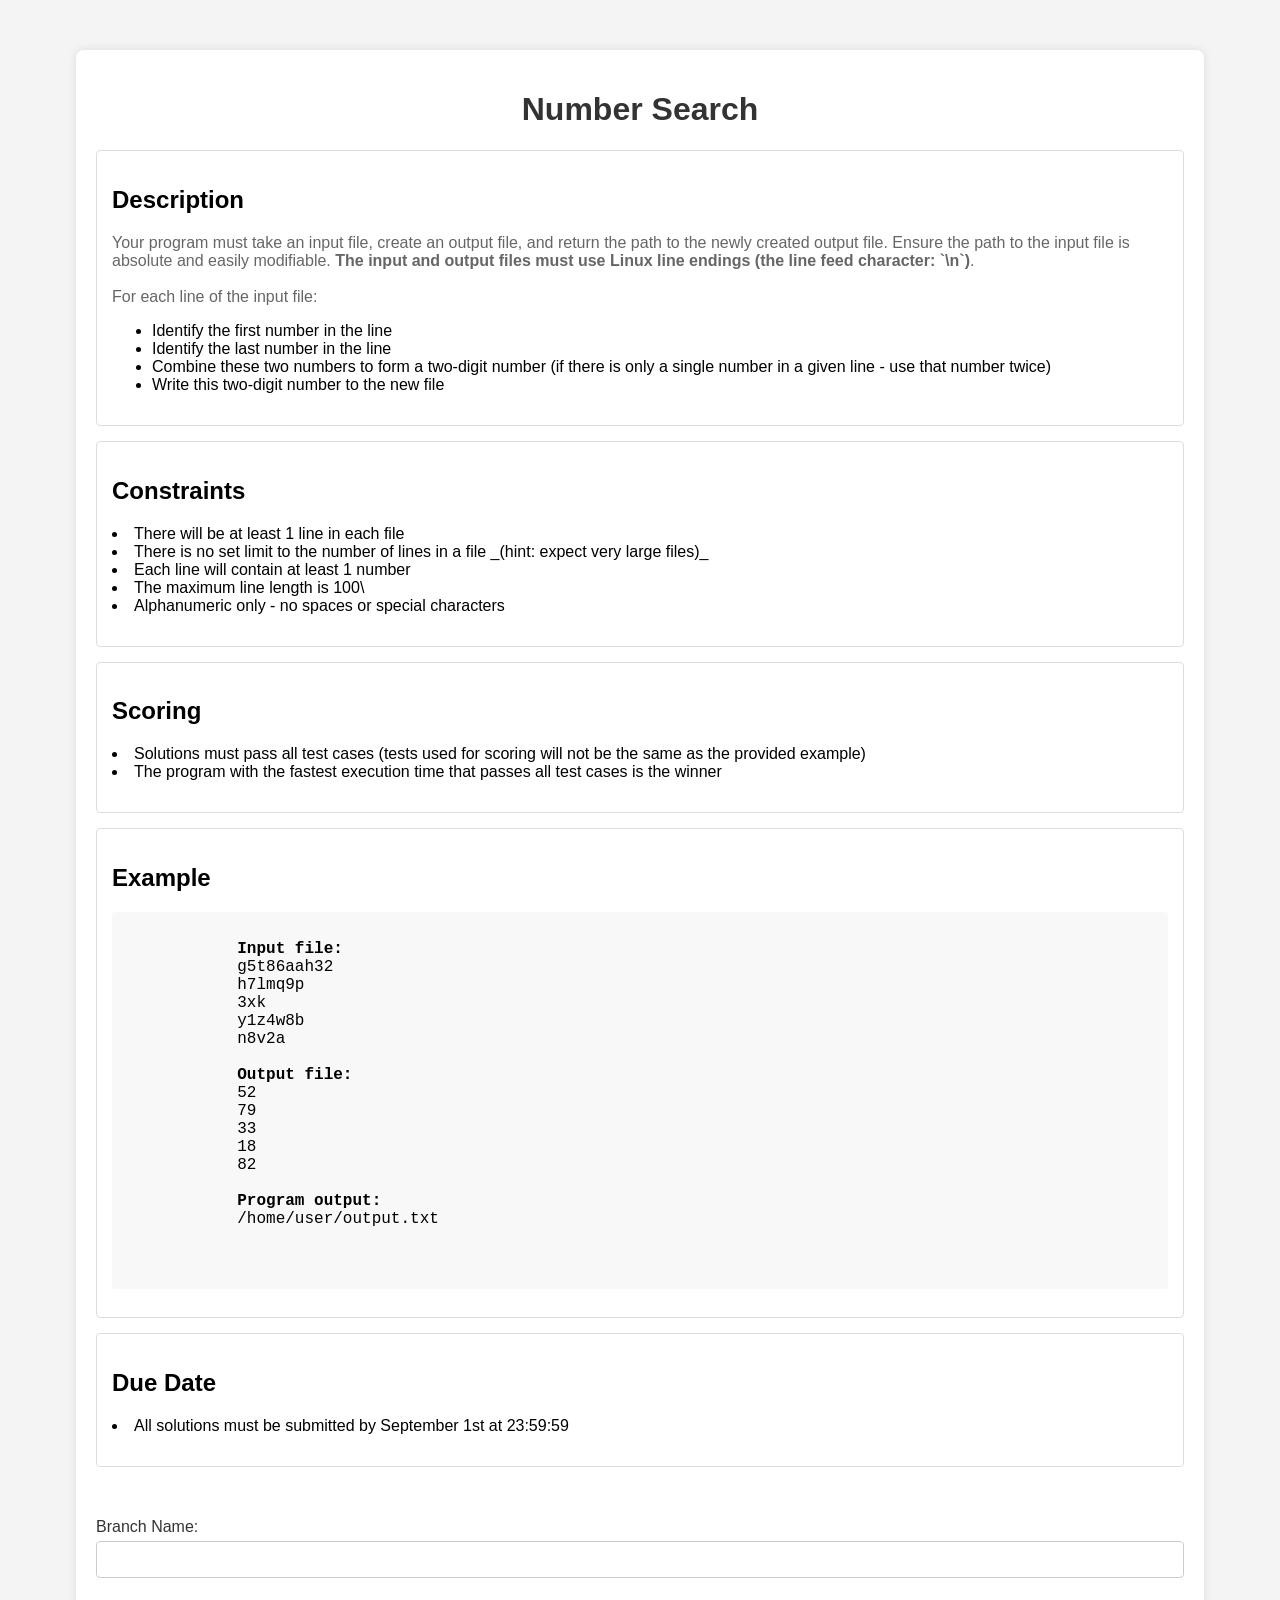
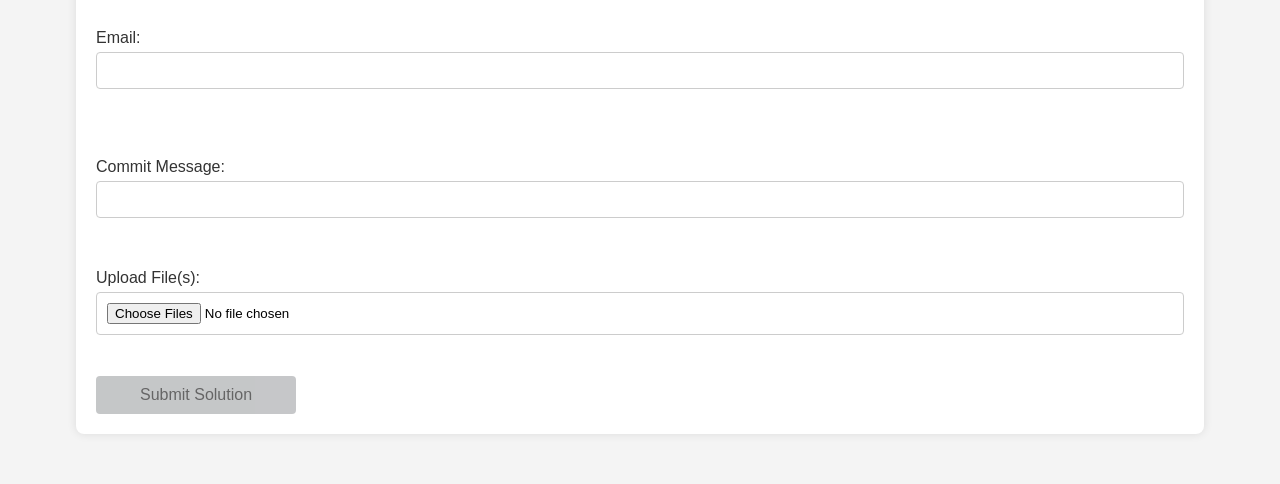
<file: alek/index.html>
<!DOCTYPE html>
<html>

<head>
    <title>Code Labs Challenge</title>
    <link rel="stylesheet" type="text/css" href="styles.css">
</head>

<body>
    <div class="container">
        <h1>Number Search</h1>
        <div class="challenge-block">
            <h2>Description</h2>
        <p>Your program must take an input file, create an output file, and return the path to the newly created output file. Ensure the path to the input file is absolute and easily modifiable. <b>The input and output files must use Linux line endings (the line feed character: `\n`)</b>.
        </br></br>
            For each line of the input file:
            </p>
        <ul>
            <li>Identify the first number in the line</li>
            <li>Identify the last number in the line</li>
            <li>Combine these two numbers to form a two-digit number (if there is only a single number in a given line - use that number twice)</li>
            <li>Write this two-digit number to the new file</li>
        </ul>

        </div>

        <div class="challenge-block">
            <h2>Constraints</h2>
            <p>
                <li>There will be at least 1 line in each file</li>
                <li>There is no set limit to the number of lines in a file _(hint: expect very large files)_</li>
                <li>Each line will contain at least 1 number</li>
                <li>The maximum line length is 100\</li>
                <li>Alphanumeric only - no spaces or special characters</li>
            </p>
        </div>

        <div class="challenge-block">
            <h2>Scoring</h2>
            <p>
                <li>Solutions must pass all test cases (tests used for scoring will not be the same as the provided example)</li>
                <li>The program with the fastest execution time that passes all test cases is the winner</li>
            </p>
        </div>

        <div class="challenge-block">
            <h2>Example</h2>
            <pre>
            <code>
            <b>Input file:</b>
            g5t86aah32
            h7lmq9p
            3xk
            y1z4w8b
            n8v2a  
            
            <b>Output file:</b>
            52
            79
            33
            18
            82

            <b>Program output:</b>
            /home/user/output.txt

        </code>
        </pre>
        </div>

        <div class="challenge-block">
            <h2>Due Date</h2>
            <p>
                <li>All solutions must be submitted by September 1st at 23:59:59</li>
            </p>
        </div>
        
        <br><br>

        <form id="codeForm" enctype="multipart/form-data">
            <label for="name">Branch Name:</label>
            <input type="text" id="name" name="name" required><br><br>
            <label for="email">Email:</label>
            <input type="email" id="email" name="email" required><br>
            <select id="repo" name="repo">
                <!-- REPONAME Option set from constant in SCRIPT below -->
            </select><br><br>
            <label for="commitMessage">Commit Message:</label>
            <input id="commitMessage" name="commitMessage" type="text" required><br><br>
            <label for="file">Upload File(s):</label>
            <input type="file" id="file" name="file" multiple required>
            <ul id="fileList"></ul>
            <input type="text" id="honeypot" name="honeypot" autocomplete="off" >
            <button type="submit">Submit Solution</button>
        </form>

        <div id="feedback"">Uploading your awesome solution... Please wait.</div>
    </div>

    <script>
        // Name of repo where to push code
        const REPONAME = "test";

        document.addEventListener('DOMContentLoaded', () => {
            const repoSelect = document.getElementById('repo');
            const option = document.createElement('option');
            option.value = REPONAME;
            option.textContent = REPONAME;
            repoSelect.appendChild(option);


            const nameInput = document.getElementById('name');
            const emailInput = document.getElementById('email');
            const commitMessageInput = document.getElementById('commitMessage');
            const submitButton = document.querySelector('button[type="submit"]');
            const feedback = document.getElementById('feedback');
            const fileInput = document.getElementById('file');
            const fileList = document.getElementById('fileList');

            // Disable submit button initially
            submitButton.disabled = true;

            // Load stored data
            nameInput.value = localStorage.getItem('name') || '';
            emailInput.value = localStorage.getItem('email') || '';

            // Function to check form validity
            const checkFormValidity = () => {
                const isFormValid = nameInput.value && emailInput.value && commitMessageInput.value && fileInput.files.length > 0;
                submitButton.disabled = !isFormValid;
            };

            // Store data on input change and check form validity
            nameInput.addEventListener('input', () => {
                localStorage.setItem('name', nameInput.value);
                checkFormValidity();
            });

            emailInput.addEventListener('input', () => {
                localStorage.setItem('email', emailInput.value);
                checkFormValidity();
            });

            commitMessageInput.addEventListener('input', () => {
                checkFormValidity();
            });

            // Display chosen files and check form validity
            fileInput.addEventListener('change', () => {
                fileList.innerHTML = '';
                const fileListContainer = document.createElement('div');
                fileListContainer.classList.add('file-list-container');

                const fileListElement = document.createElement('ul');
                fileListContainer.appendChild(fileListElement);

                for (let i = 0; i < fileInput.files.length; i++) {
                    const listItem = document.createElement('li');
                    listItem.textContent = fileInput.files[i].name;
                    fileListElement.appendChild(listItem);
                }

                fileInput.parentNode.insertBefore(fileListContainer, fileInput.nextSibling);

                checkFormValidity();
            });

            document.getElementById('codeForm').addEventListener('submit', async (e) => {
                e.preventDefault();

                // Disable submit button and show feedback
                submitButton.disabled = true;
                feedback.classList.remove('hidden');

                const formData = new FormData(e.target);

                try {
                    const response = await fetch('https://4qhii2jyp2.execute-api.us-east-1.amazonaws.com/prod/submit', {
                        method: 'POST',
                        body: formData
                    });

                    if (response.ok) {
                        alert('Your submission has been submitted successfully!');
                    } else {
                        const errorText = await response.text();
                        console.error('Error response from server:', response.status, response.statusText, errorText);
                        alert('There was an error submitting your code.');
                    }
                } catch (error) {
                    console.error('Fetch error:', error);
                    alert('There was an error submitting your code.');
                }

                // Enable submit button and hide feedback after the response
                submitButton.disabled = false;
                feedback.classList.add('hidden'); 
            });
        });
    </script>
</body>

</html>
</file>
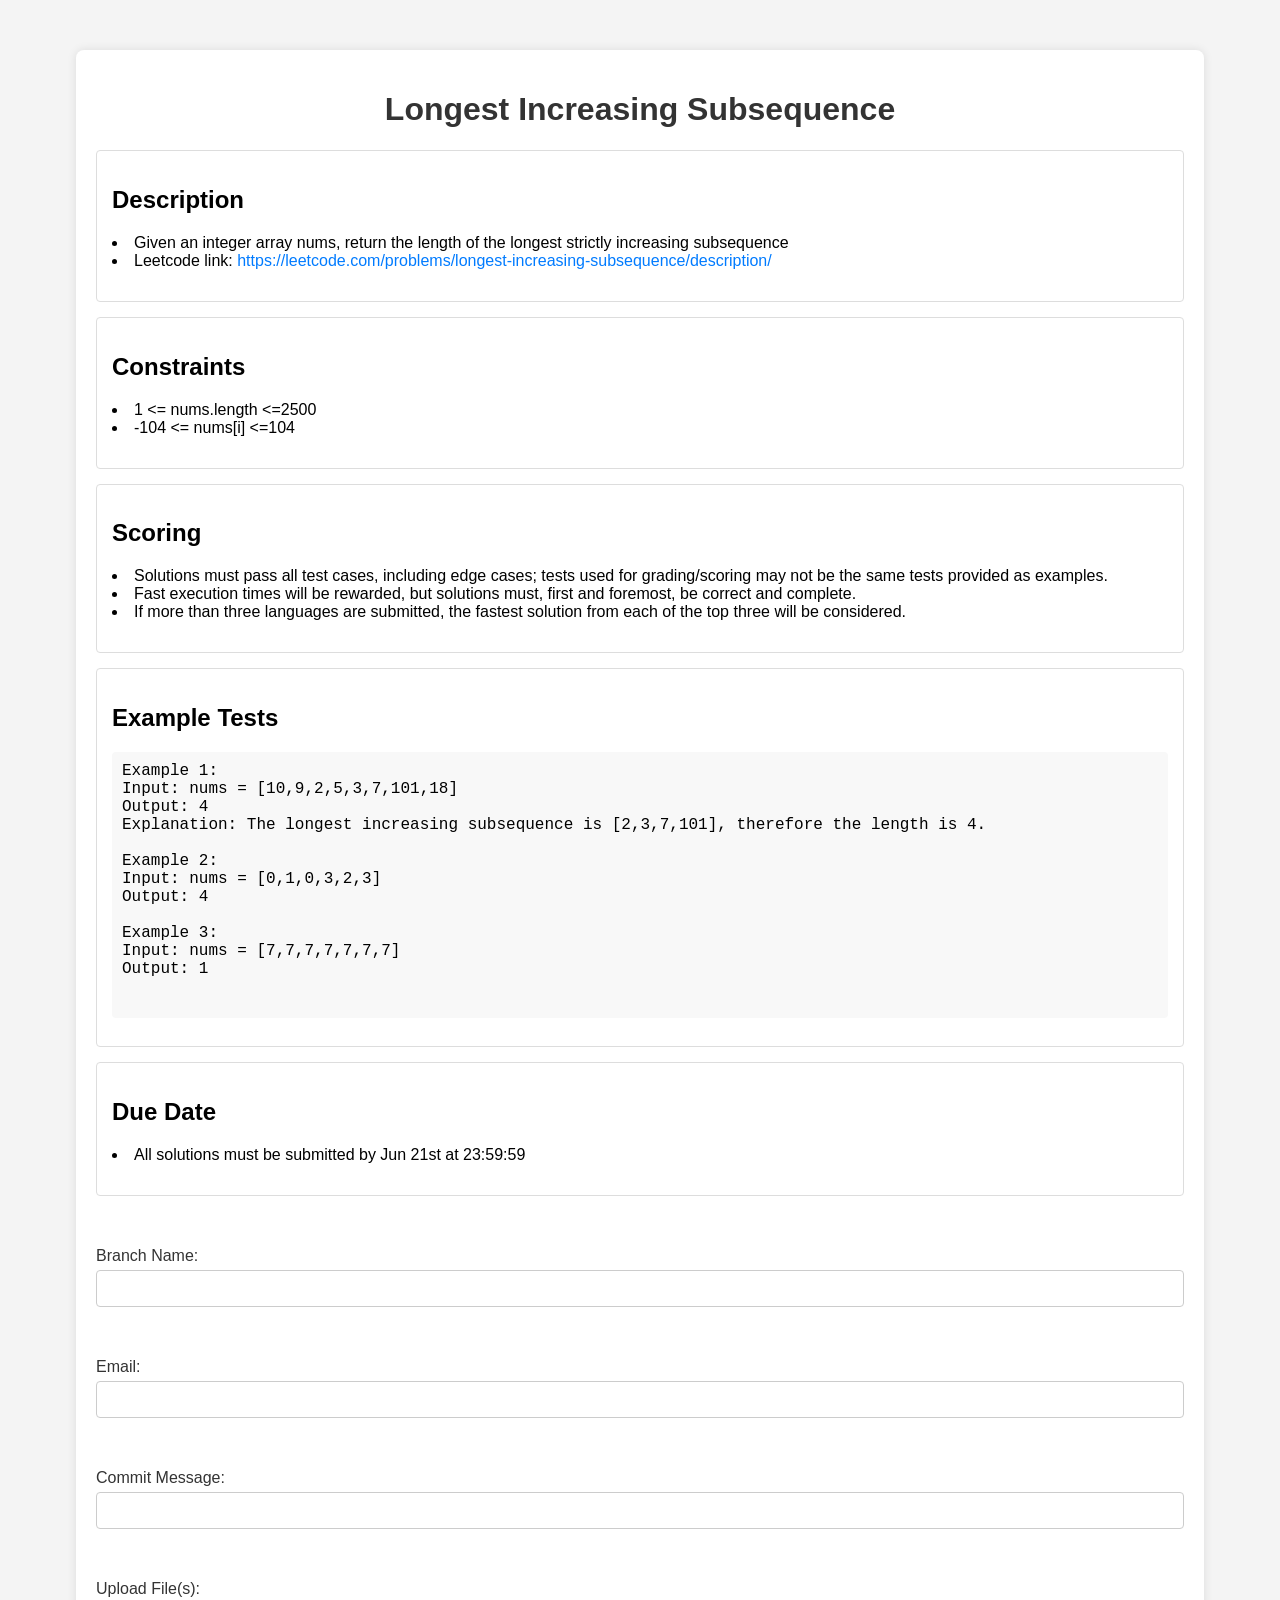
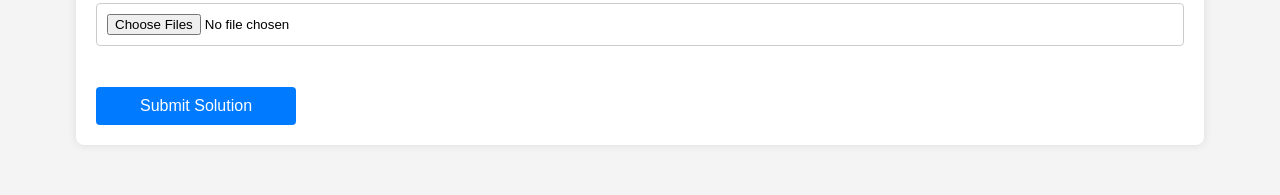
<file: frontend/index.html>
<!DOCTYPE html>
<html>

<head>
    <title>Code Labs Challenge</title>
    <link rel="stylesheet" type="text/css" href="styles.css">
</head>

<body>
    <div class="container">
        <h1>Longest Increasing Subsequence</h1>
        <div class="challenge-block">
            <h2>Description</h2>
            <p>
                <li>Given an integer array nums, return the length of the longest strictly increasing subsequence</li>
                <li>Leetcode link: <a href="https://leetcode.com/problems/longest-increasing-subsequence/description/"
                        target="_blank">https://leetcode.com/problems/longest-increasing-subsequence/description/</a>
                </li>
            </p>
        </div>
        <div class="challenge-block">
            <h2>Constraints</h2>
            <p>
                <li>1 <= nums.length <=2500</li>
                <li>-104 <= nums[i] <=104</li>
            </p>
        </div>
        <div class="challenge-block">
            <h2>Scoring</h2>
            <p>
                <li>Solutions must pass all test cases, including edge cases; tests used for grading/scoring may not be
                    the same tests provided as examples.</li>
                <li>Fast execution times will be rewarded, but solutions must, first and foremost, be correct and
                    complete.</li>
                <li>If more than three languages are submitted, the fastest solution from each of the top three will be
                    considered.</li>
            </p>
        </div>
        <div class="challenge-block">
            <h2>Example Tests</h2>
            <pre>
<code>Example 1:
Input: nums = [10,9,2,5,3,7,101,18]
Output: 4
Explanation: The longest increasing subsequence is [2,3,7,101], therefore the length is 4.

Example 2:
Input: nums = [0,1,0,3,2,3]
Output: 4

Example 3:
Input: nums = [7,7,7,7,7,7,7]
Output: 1
</code>
            </pre>
        </div>
        <div class="challenge-block">
            <h2>Due Date</h2>
            <p>
                <li>All solutions must be submitted by Jun 21st at 23:59:59</li>
            </p>
        </div><br><br>

        <form id="codeForm" enctype="multipart/form-data">
            <label for="name">Branch Name:</label>
            <input type="text" id="name" name="name" required><br><br>
            <label for="email">Email:</label>
            <input type="email" id="email" name="email" required><br>
            <select id="repo" name="repo">
                <!-- The option value will be set via JavaScript -->
            </select><br>
            <label for="commitMessage">Commit Message:</label>
            <input id="commitMessage" name="commitMessage" type="text" required><br><br>
            <label for="file">Upload File(s):</label>
            <input type="file" id="file" name="file" multiple required>
            <ul id="fileList"></ul>
            <button type="submit">Submit Solution</button>
        </form>

        <div id="feedback" style="display: none;">Uploading your awesome solution... Please wait.</div>
    </div>

    <script>
        document.addEventListener('DOMContentLoaded', () => {
            const SUBMISSION_REPO_NAME = 'test';

            const repoSelect = document.getElementById('repo');
            const option = document.createElement('option');
            option.value = SUBMISSION_REPO_NAME;
            option.textContent = SUBMISSION_REPO_NAME;
            repoSelect.appendChild(option);

            const nameInput = document.getElementById('name');
            const emailInput = document.getElementById('email');
            const submitButton = document.querySelector('button[type="submit"]');
            const feedback = document.getElementById('feedback');
            const fileInput = document.getElementById('file');
            const fileList = document.getElementById('fileList');

            // Load stored data
            nameInput.value = localStorage.getItem('name') || '';
            emailInput.value = localStorage.getItem('email') || '';

            // Store data on input change
            nameInput.addEventListener('input', () => {
                localStorage.setItem('name', nameInput.value);
            });

            emailInput.addEventListener('input', () => {
                localStorage.setItem('email', emailInput.value);
            });

            // Display chosen files
            fileInput.addEventListener('change', () => {
                fileList.innerHTML = '';
                const fileListContainer = document.createElement('div');
                fileListContainer.classList.add('file-list-container');

                const fileListElement = document.createElement('ul');
                fileListContainer.appendChild(fileListElement);

                for (let i = 0; i < fileInput.files.length; i++) {
                    const listItem = document.createElement('li');
                    listItem.textContent = fileInput.files[i].name;
                    fileListElement.appendChild(listItem);
                }

                fileInput.parentNode.insertBefore(fileListContainer, fileInput.nextSibling);
            });

            document.getElementById('codeForm').addEventListener('submit', async (e) => {
                e.preventDefault();

                // Disable submit button and show feedback
                submitButton.disabled = true;
                feedback.style.display = 'block';

                const formData = new FormData(e.target);

                const response = await fetch('https://4qhii2jyp2.execute-api.us-east-1.amazonaws.com/prod/submit', {
                    method: 'POST',
                    body: formData
                });

                if (response.ok) {
                    alert('Your submission has been submitted successfully!');
                } else {
                    alert('There was an error submitting your code.');
                }

                // Enable submit button and hide feedback
                submitButton.disabled = false;
                feedback.style.display = 'none';
            });
        });
    </script>
</body>

</html>
</file>
<file: alek/styles.css>
body {
    font-family: Arial, sans-serif;
    background-color: #f4f4f4;
    margin: 0;
    padding: 0;
}

.container {
    max-width: 85%;
    margin: 50px auto;
    padding: 20px;
    background-color: #fff;
    box-shadow: 0 0 10px rgba(0, 0, 0, 0.1);
    border-radius: 8px;
}

h1 {
    text-align: center;
    color: #333;
}

p {
    text-align: start;
    color: #666;
}

form {
    display: flex;
    flex-direction: column;
}

label {
    margin-bottom: 5px;
    color: #333;
}

input[type="text"],
input[type="email"],
select,
textarea,
input[type="file"] {
    margin-bottom: 15px;
    padding: 10px;
    border: 1px solid #ccc;
    border-radius: 4px;
    width: 100%;
    box-sizing: border-box;
}

textarea {
    height: 300px;
    resize: vertical;
    overflow: auto;
    font-family: monospace;
    font-size: 14px;
}

button {
    width: 200px;
    padding: 10px;
    border: none;
    border-radius: 4px;
    background-color: #007BFF;
    color: white;
    font-size: 16px;
    cursor: pointer;
    transition: background-color 0.3s ease;
}

button:hover {
    background-color: #0056b3;
    border: solid, 3px, rgb(0, 255, 0);
}

button:disabled {
    background-color: #a0a2a5;
    opacity: 0.6;
    color: black;
    cursor: not-allowed; 

    &:hover {
        border: solid, 3px, red;
        color:red;
    }
}

.challenge-block {
    border: 1px solid #ddd;
    padding: 15px;
    margin-bottom: 15px;
    border-radius: 4px;
}

pre {
    background-color: #f8f8f8;
    padding: 10px;
    border-radius: 4px;
    overflow: auto;
    white-space: pre-wrap;
}

code {
    font-family: 'Courier New', Courier, monospace;
}

a {
    color: #007BFF;
    text-decoration: none;
}

a:hover {
    text-decoration: underline;
}

#fileList {
    margin-top: 10px;
    list-style-type: none;
}

#feedback {
    margin-top: 20px;
    color: #007BFF;
    font-weight: bold;
    text-align: center;
}

.file-list-container {
    margin-top: 10px;
    padding: 10px;
    background-color: #f9f9f9;
    border: 1px solid #ccc;
    border-radius: 4px;
}

.file-list-container ul {
    list-style-type: disc;
    padding-left: 20px;
}

select#repo, label#repo {
    display: none;
}

#honeypot {
    display: none;
}

#feedback {
    display: none;
}
</file>
<file: frontend/styles.css>
body {
    font-family: Arial, sans-serif;
    background-color: #f4f4f4;
    margin: 0;
    padding: 0;
}

.container {
    max-width: 85%;
    margin: 50px auto;
    padding: 20px;
    background-color: #fff;
    box-shadow: 0 0 10px rgba(0, 0, 0, 0.1);
    border-radius: 8px;
}

h1 {
    text-align: center;
    color: #333;
}

p {
    text-align: center;
    color: #666;
}

form {
    display: flex;
    flex-direction: column;
}

label {
    margin-bottom: 5px;
    color: #333;
}

input[type="text"],
input[type="email"],
select,
textarea,
input[type="file"] {
    margin-bottom: 15px;
    padding: 10px;
    border: 1px solid #ccc;
    border-radius: 4px;
    width: 100%;
    box-sizing: border-box;
}

textarea {
    height: 300px;
    resize: vertical;
    overflow: auto;
    font-family: monospace;
    font-size: 14px;
}

button {
    width: 200px;
    padding: 10px;
    border: none;
    border-radius: 4px;
    background-color: #007BFF;
    color: white;
    font-size: 16px;
    cursor: pointer;
    transition: background-color 0.3s ease;
}

button:hover {
    background-color: #0056b3;
}

button:disabled {
    background-color: #007BFF;
    opacity: 0.6;
    cursor: not-allowed;
}

.challenge-block {
    border: 1px solid #ddd;
    padding: 15px;
    margin-bottom: 15px;
    border-radius: 4px;
}

pre {
    background-color: #f8f8f8;
    padding: 10px;
    border-radius: 4px;
    overflow: auto;
    white-space: pre-wrap;
}

code {
    font-family: 'Courier New', Courier, monospace;
}

a {
    color: #007BFF;
    text-decoration: none;
}

a:hover {
    text-decoration: underline;
}

#fileList {
    margin-top: 10px;
    list-style-type: none;
}

#feedback {
    margin-top: 20px;
    color: #007BFF;
    font-weight: bold;
    text-align: center;
}

.file-list-container {
    margin-top: 10px;
    padding: 10px;
    background-color: #f9f9f9;
    border: 1px solid #ccc;
    border-radius: 4px;
}

.file-list-container ul {
    list-style-type: disc;
    padding-left: 20px;
}

select#repo, label#repo {
    display: none;
}
</file>
